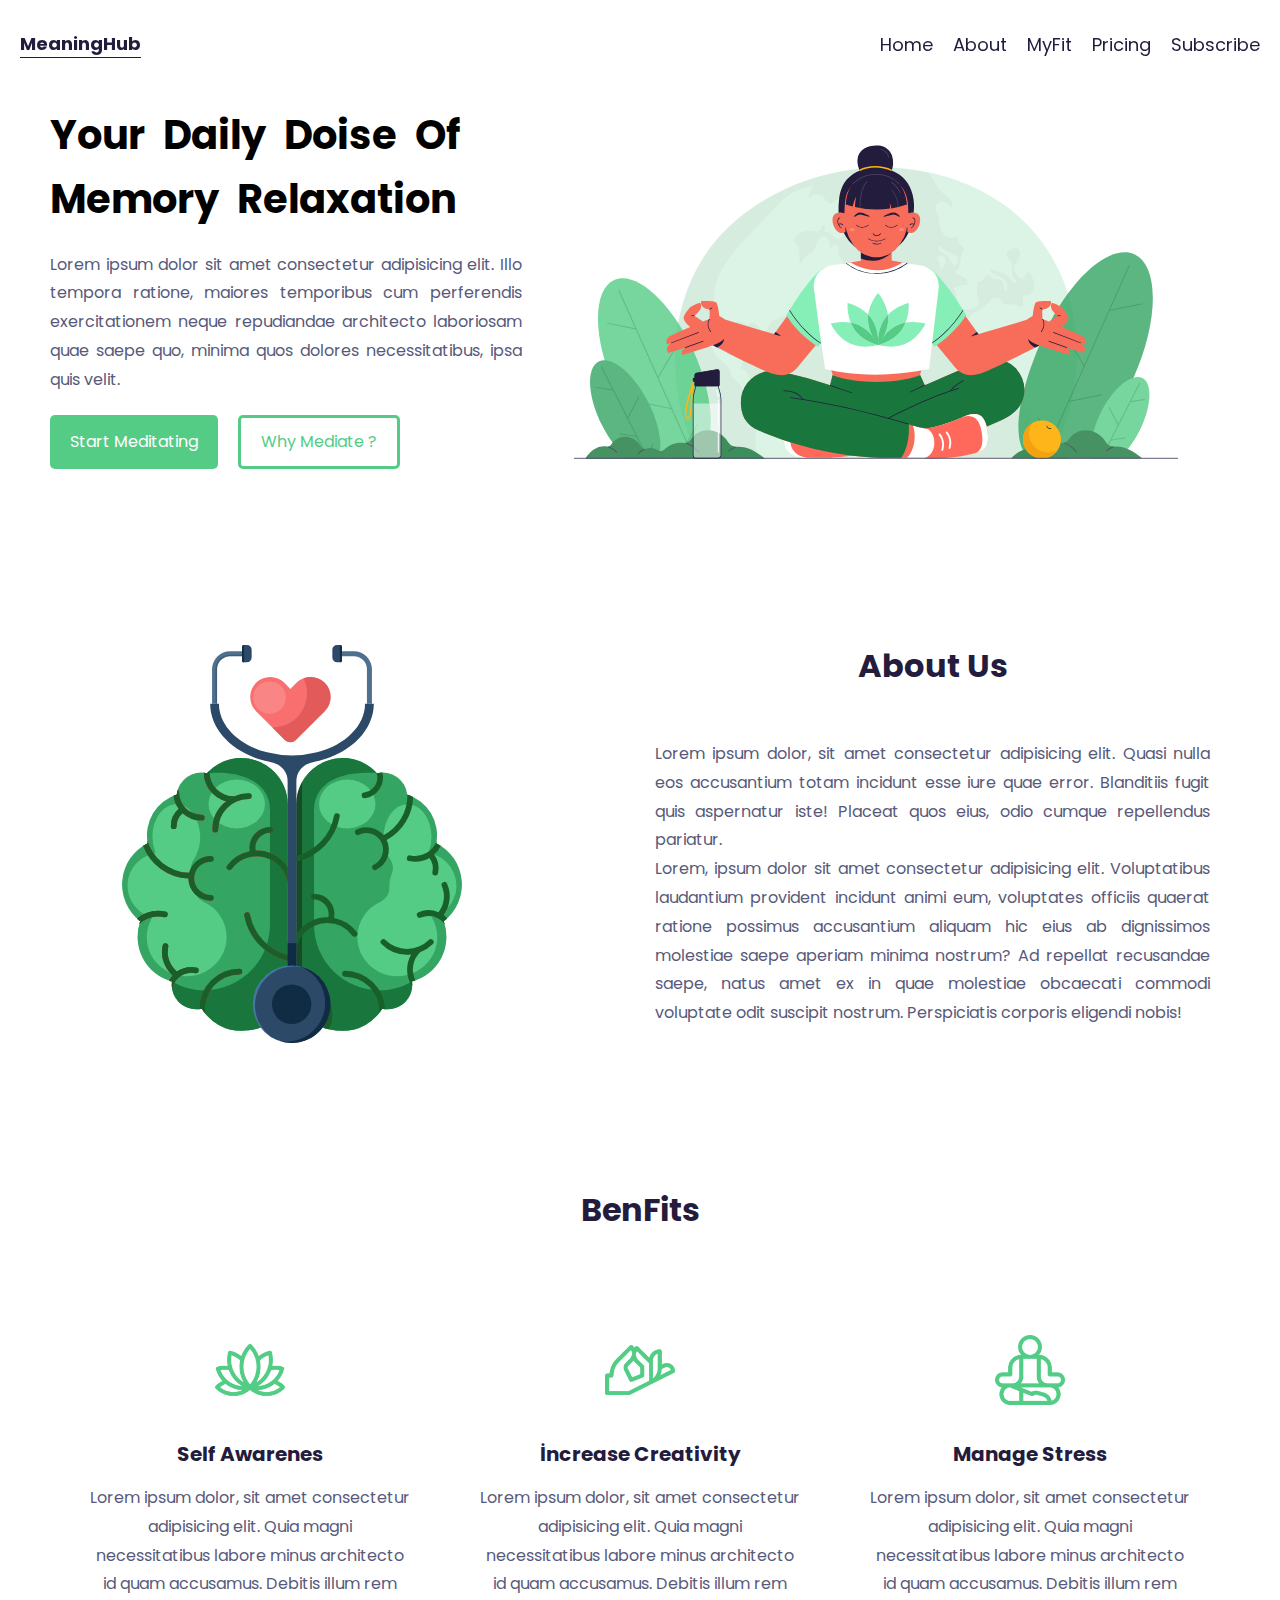
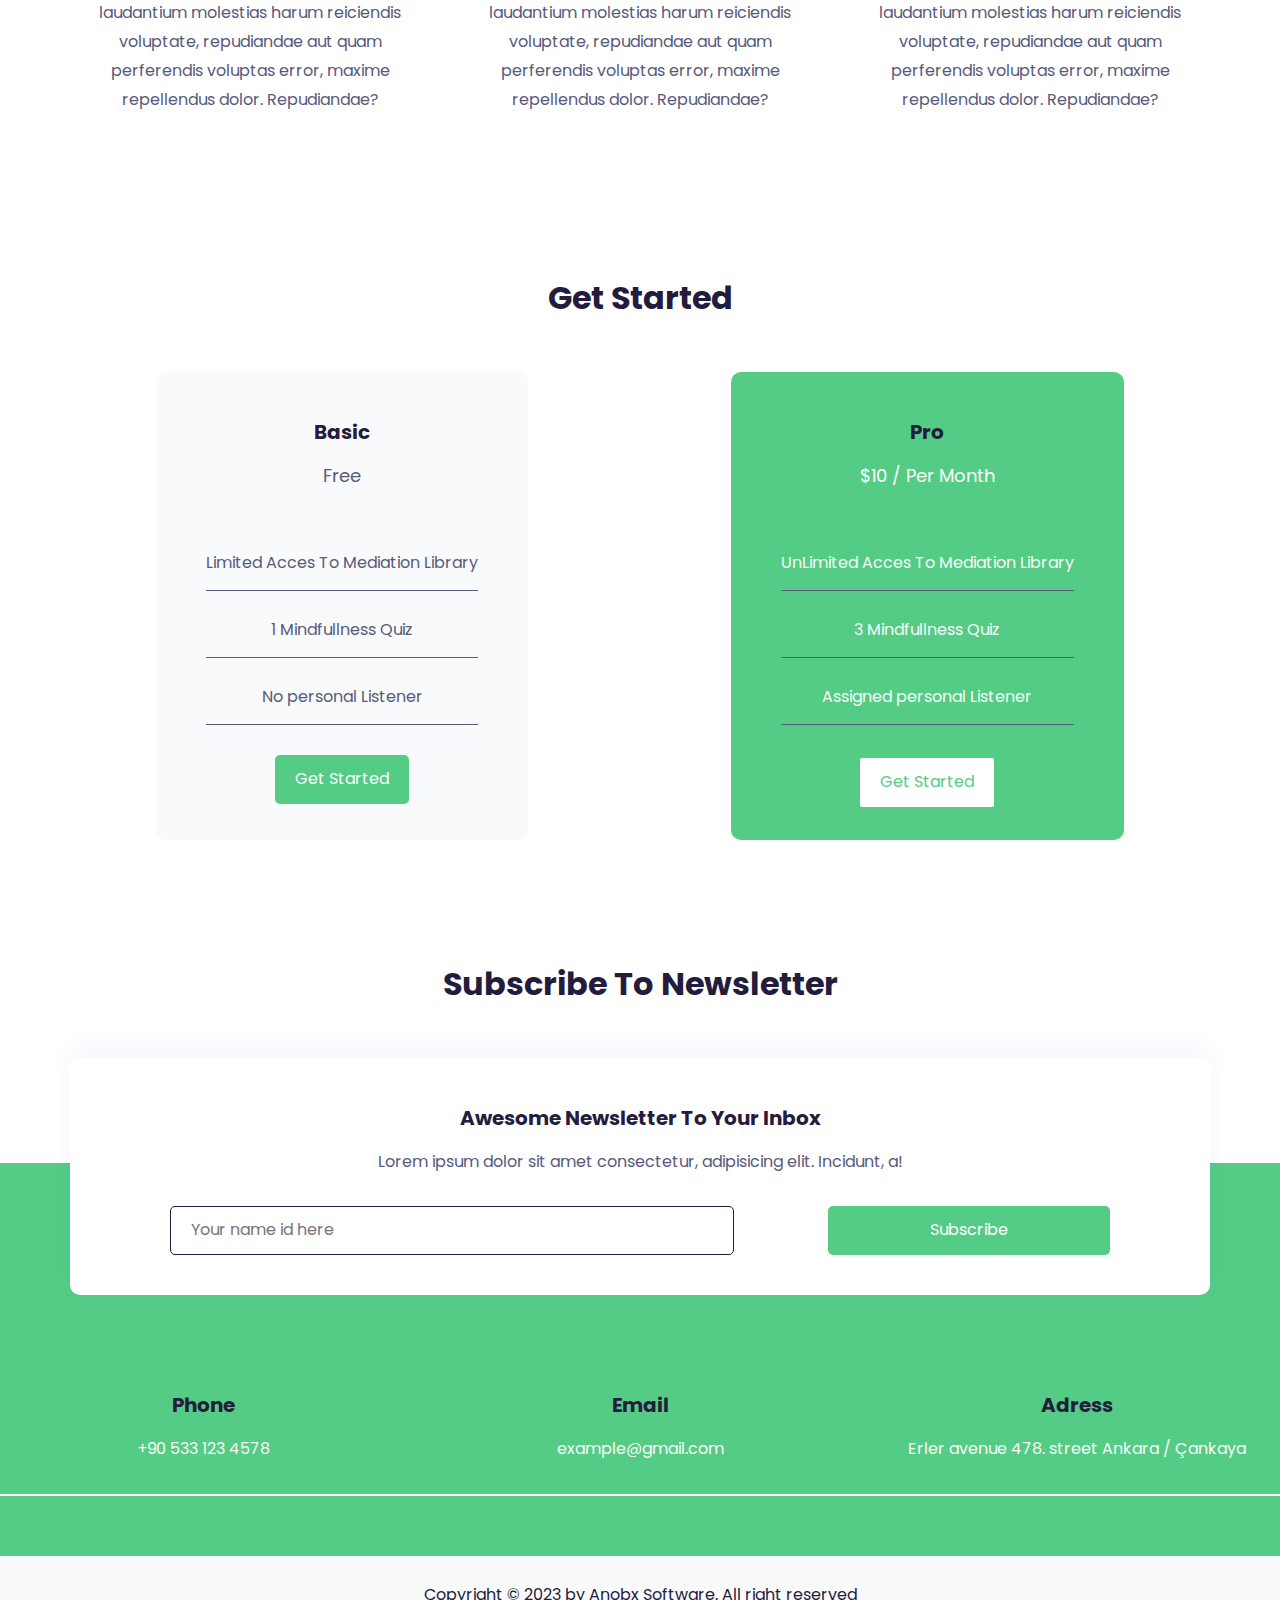
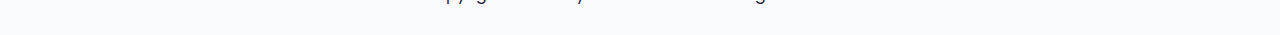
<file: alıstırma8/index.html>
<!DOCTYPE html>
<html lang="en">

<head>
    <meta charset="UTF-8">
    <meta http-equiv="X-UA-Compatible" content="IE=edge">
    <meta name="viewport" content="width=device-width, initial-scale=1.0">
    <title>MeaningHub</title>

    <link rel="shortcut icon" href="img/dont.jpg" type="image/x-icon">

    <!-- FONTAWESOME CND -->

    <link rel="stylesheet" href="https://cdnjs.cloudflare.com/ajax/libs/font-awesome/6.2.1/css/all.min.css"
        integrity="sha512-MV7K8+y+gLIBoVD59lQIYicR65iaqukzvf/nwasF0nqhPay5w/9lJmVM2hMDcnK1OnMGCdVK+iQrJ7lzPJQd1w=="
        crossorigin="anonymous" referrerpolicy="no-referrer" />

    <!-- Google FONTS -->
    <link rel="preconnect" href="https://fonts.googleapis.com">
    <link rel="preconnect" href="https://fonts.gstatic.com" crossorigin>
    <link href="https://fonts.googleapis.com/css2?family=Poppins:ital,wght@0,400;1,700&display=swap" rel="stylesheet">

    <!-- style -->
    <link rel="stylesheet" href="style.css">

    <!-- Media Queries -->
    <link rel="stylesheet" href="responsive.css">

    <link rel="shortcut icon" href="" type="image/x-icon">

    <!-- AOS -->
    <!-- GECİŞ ANİMASYONLARI -->
    <link href="https://unpkg.com/aos@2.3.1/dist/aos.css" rel="stylesheet">
</head>

<body>
    <!--! SCROLL  -->

    <div class="progress-container">
        <div id="progress">
            <!-- Üstteki ince yesil çizgi kısım -->

        </div>
    </div>


    <!--! Navigator Bar  -->

    <nav>
        <a href="#home" id="logo">MeaningHub</a>
        <i class="fas fa-bars" id="ham-menu"></i>
        <ul id="nav-bar">
            <li><a href="#home">Home</a></li>
            <li><a href="#about">About</a></li>
            <li><a href="#benfits">MyFit</a></li>
            <li><a href="#pricing">Pricing</a></li>
            <li><a href="#subscribe">Subscribe</a></li>
        </ul>
    </nav>

    <!--! HEADER  -->
    

        <header id="home">
            <div class="hero-content">
                <div class="hero-text">
                    <h1>Your Daily Doise Of Memory Relaxation</h1>
                    <p>Lorem ipsum dolor sit amet consectetur adipisicing elit.
                        Illo tempora ratione, maiores temporibus cum perferendis exercitationem neque repudiandae
                        architecto
                        laboriosam quae saepe quo,
                        minima quos dolores necessitatibus, ipsa quis velit.</p>
                </div>
                <div class="hero-btns">
                    <button class="btn-primary">Start Meditating</button>
                    <button class="btn-secondary">Why Mediate ?</button>
                </div>
            </div>
            <img src="img/hero-image.svg" alt="">
        </header>
   

    <!--* SECTİON (About) -->

    <section class="about" id="about">
        <div class="row">
            <div class="column">
                <img src="img/about-image.svg" alt="">
            </div>
            <div class="column">
                <h2>About Us</h2>
                <p>
                    Lorem ipsum dolor, sit amet consectetur adipisicing elit. Quasi nulla eos accusantium totam incidunt
                    esse iure quae error. Blanditiis fugit quis aspernatur iste! Placeat quos eius, odio cumque
                    repellendus pariatur.

                </p>
                <p>Lorem, ipsum dolor sit amet consectetur adipisicing elit. Voluptatibus laudantium provident incidunt
                    animi eum, voluptates officiis quaerat ratione possimus accusantium aliquam hic eius ab dignissimos
                    molestiae saepe aperiam minima nostrum? Ad repellat recusandae saepe, natus amet ex in quae
                    molestiae obcaecati commodi voluptate odit suscipit nostrum. Perspiciatis corporis eligendi nobis!
                </p>
            </div>
        </div>
    </section>



    <!--* SECTİOn(BenFits)  -->

    <section class="benfits" id="benfits">
        <h2>BenFits</h2>
        <div class="row">
            <div class="column">
                <div class="img-container">
                    <img src="img/icon 1.png" alt="">
                </div>
                <h3>Self Awarenes</h3>
                <p>
                    Lorem ipsum dolor, sit amet consectetur adipisicing elit.
                    Quia magni necessitatibus labore minus architecto id quam accusamus. Debitis illum rem laudantium
                    molestias harum reiciendis voluptate, repudiandae aut quam perferendis
                    voluptas error, maxime repellendus dolor. Repudiandae?
                </p>
            </div>
            <div class="column">
                <div class="img-container">
                    <img src="img/icon 2.png" alt="">
                </div>
                <h3>İncrease Creativity</h3>
                <p>
                    Lorem ipsum dolor, sit amet consectetur adipisicing elit.
                    Quia magni necessitatibus labore minus architecto id quam accusamus. Debitis illum rem laudantium
                    molestias harum reiciendis voluptate, repudiandae aut quam perferendis
                    voluptas error, maxime repellendus dolor. Repudiandae?
                </p>
            </div>
            <div class="column">
                <div class="img-container">
                    <img src="img/icon 3.png" alt="">
                </div>
                <h3>Manage Stress</h3>
                <p>
                    Lorem ipsum dolor, sit amet consectetur adipisicing elit.
                    Quia magni necessitatibus labore minus architecto id quam accusamus. Debitis illum rem laudantium
                    molestias harum reiciendis voluptate, repudiandae aut quam perferendis
                    voluptas error, maxime repellendus dolor. Repudiandae?
                </p>
            </div>
        </div>
    </section>

    <!--* SECTİON (pricing)  -->

    <section class="pricing" id="pricing">
        <h2>Get Started</h2>
        <div class="row">
            <div class="column basic">
                <h3>Basic</h3>
                <h4>Free</h4>
                <div class="details">
                    <p>Limited Acces To Mediation Library</p>
                    <p>1 Mindfullness Quiz</p>
                    <p>No personal Listener</p>
                </div>
                <button class="btn-primary">Get Started</button>
            </div>

            <div class="column pro">
                <h3>Pro</h3>
                <h4>$10 / Per Month</h4>
                <div class="details">
                    <p>UnLimited Acces To Mediation Library</p>
                    <p>3 Mindfullness Quiz</p>
                    <p>Assigned personal Listener</p>
                </div>
                <button class="btn-secondary">Get Started</button>
            </div>
        </div>
    </section>


    <!--* SECTİON (newsletters)  -->

    <section class="newsletters" id="subscribe">
        <h2>Subscribe To Newsletter</h2>
        <div class="wrapper">
            <h3>Awesome newsletter to your inbox</h3>
            <p>
                Lorem ipsum dolor sit amet consectetur, adipisicing elit. Incidunt, a!
            </p>
            <form>
                <input type="email" placeholder="Your name id here">
                <button class="btn-primary">Subscribe</button>
            </form>
        </div>
    </section>


    <!--! FOOTER  -->
    <footer>
        <div class="footer-wrapper">
            <div class="row">
                <div class="column">
                    <h3>Phone</h3>
                    <p>+90 533 123 4578</p>
                </div>

                <div class="column">
                    <h3>email</h3>
                    <p>example@gmail.com</p>
                </div>

                <div class="column">
                    <h3>Adress</h3>
                    <p> Erler avenue 478. street Ankara / Çankaya</p>
                </div>

            </div>
            <div class="row">
                <span>
                    <i class="fab fa-instagram"></i>
                </span>
                <span>
                    <i class="fab fa-facebook-f"></i>
                </span>
                <span>
                    <i class="fab fa-github"></i>
                </span>
                <span>
                    <i class="fab fa-twitter"></i>
                </span>
            </div>
        </div>
    </footer>

    <!--! COPYRİGHT  -->
    <div class="copyright">
        <p>Copyright &copy; 2023 by Anobx Software. All right reserved</p>
    </div>

    <!--! SCROOL  -->

    <button id="scroll-top-btn">
        <i class="fas fa-arrow-up"></i>
    </button>

    

    <script src="script.js"></script>
</body>



</html>
</file>
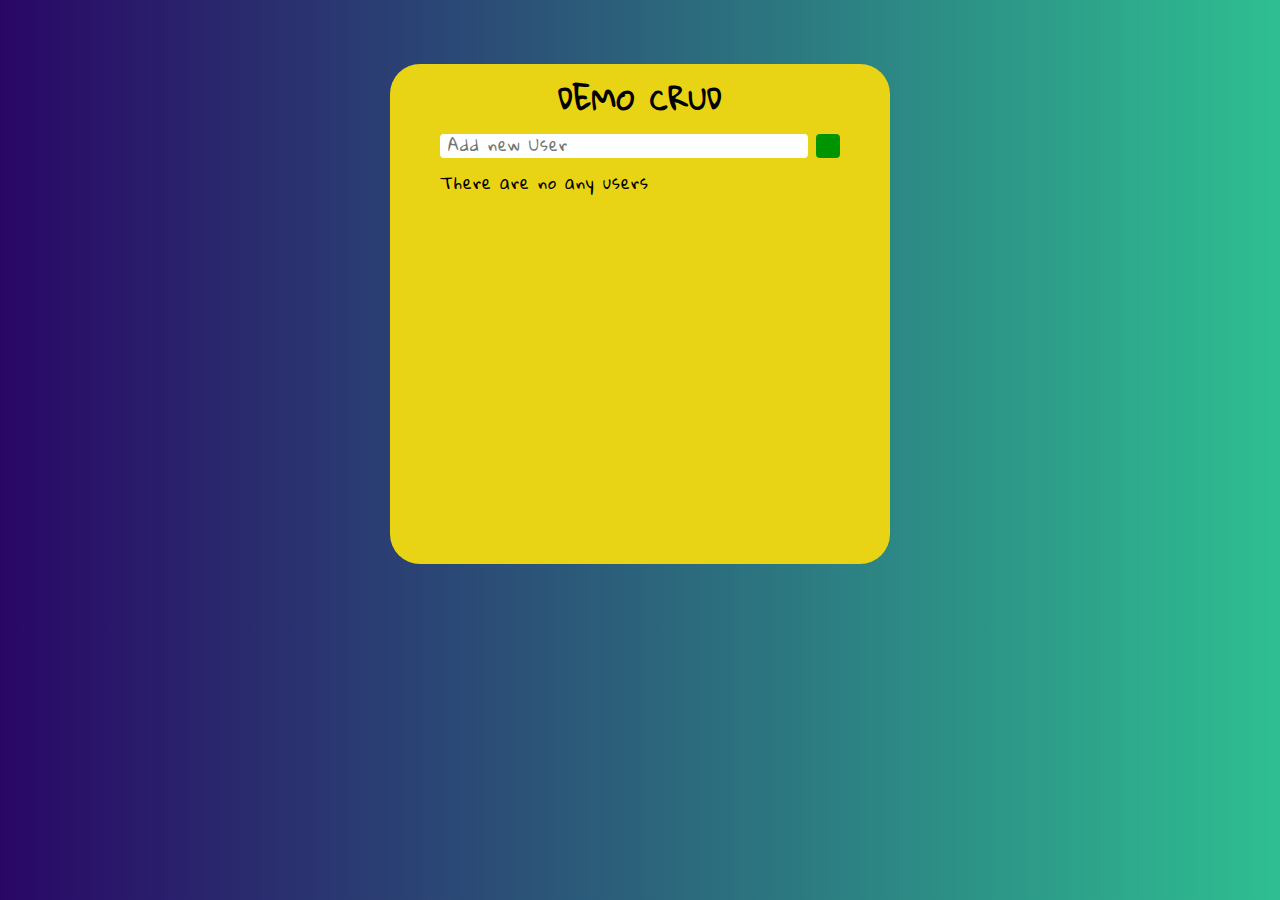
<file: CRUD_uygulama/index.html>
<!DOCTYPE html>
<html lang="en">
<head>
    <meta charset="UTF-8">
    <meta http-equiv="X-UA-Compatible" content="IE=edge">
    <meta name="viewport" content="width=device-width, initial-scale=1.0">
    <title>CRUD Uygulama</title>

        <!-- Cnd fontawesoma -->
        <link rel="stylesheet" href="https://cdnjs.cloudflare.com/ajax/libs/font-awesome/6.3.0/css/all.min.css" integrity="sha512-SzlrxWUlpfuzQ+pcUCosxcglQRNAq/DZjVsC0lE40xsADsfeQoEypE+enwcOiGjk/bSuGGKHEyjSoQ1zVisanQ==" crossorigin="anonymous" referrerpolicy="no-referrer" />

    <link rel="stylesheet" href="style.css">
</head>
<body>
    <div class="container">
        <h1>DEMO CRUD</h1>
        <form action="" id="form"> 
            <input type="text" autocomplete="off" placeholder="Add new User" id="name">
            <!--! autocomplete="off", önceden yazılmısları gizler  -->
            <button class="success">
                <i class="fas fa-plus"></i>
            </button>
        </form>
        <div class="user" id="nameList">
            <div class="user-item">
                <p>
                    <i class="fas fa-user"></i>
                    <span>User: </span> İsim
                </p>
                <div class="buttons">
                    <button class="primary" onclick="Edit()">
                        <i class="fas fa-edit"></i>
                        Edit
                    </button>
                    <button class="danger" onclick="Delete()">
                        <i class="fas fa-trash"></i>
                        Delete
                    </button>
                </div>
            </div>
        </div>
    </div>

    <script src="app.js"></script>
</body>
</html>
</file>
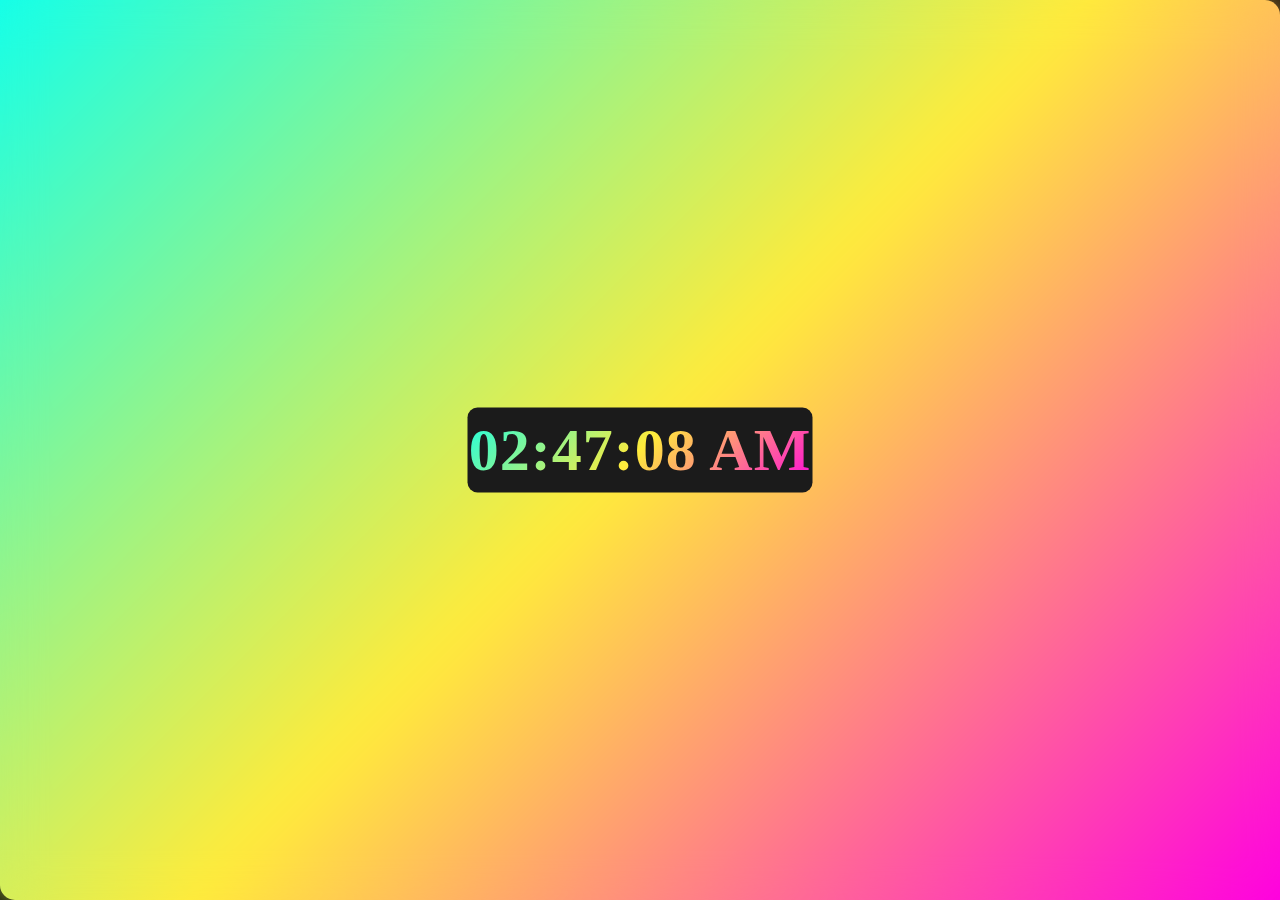
<file: Digital Clock/index.html>
<!DOCTYPE html>
<html lang="en">
<head>
    <meta charset="UTF-8">
    <meta http-equiv="X-UA-Compatible" content="IE=edge">
    <meta name="viewport" content="width=device-width, initial-scale=1.0">
    <title>Digital Clock</title>

    <link rel="stylesheet" href="style.css">
</head>
<body>

    <div class="wrapper">
        <div class="display">
            <div id="time">12:00:00 PM</div>
        </div>
        
        <span></span>
        <span></span>
    </div>
    
    <script src="app.js"></script>
</body>
</html>
</file>
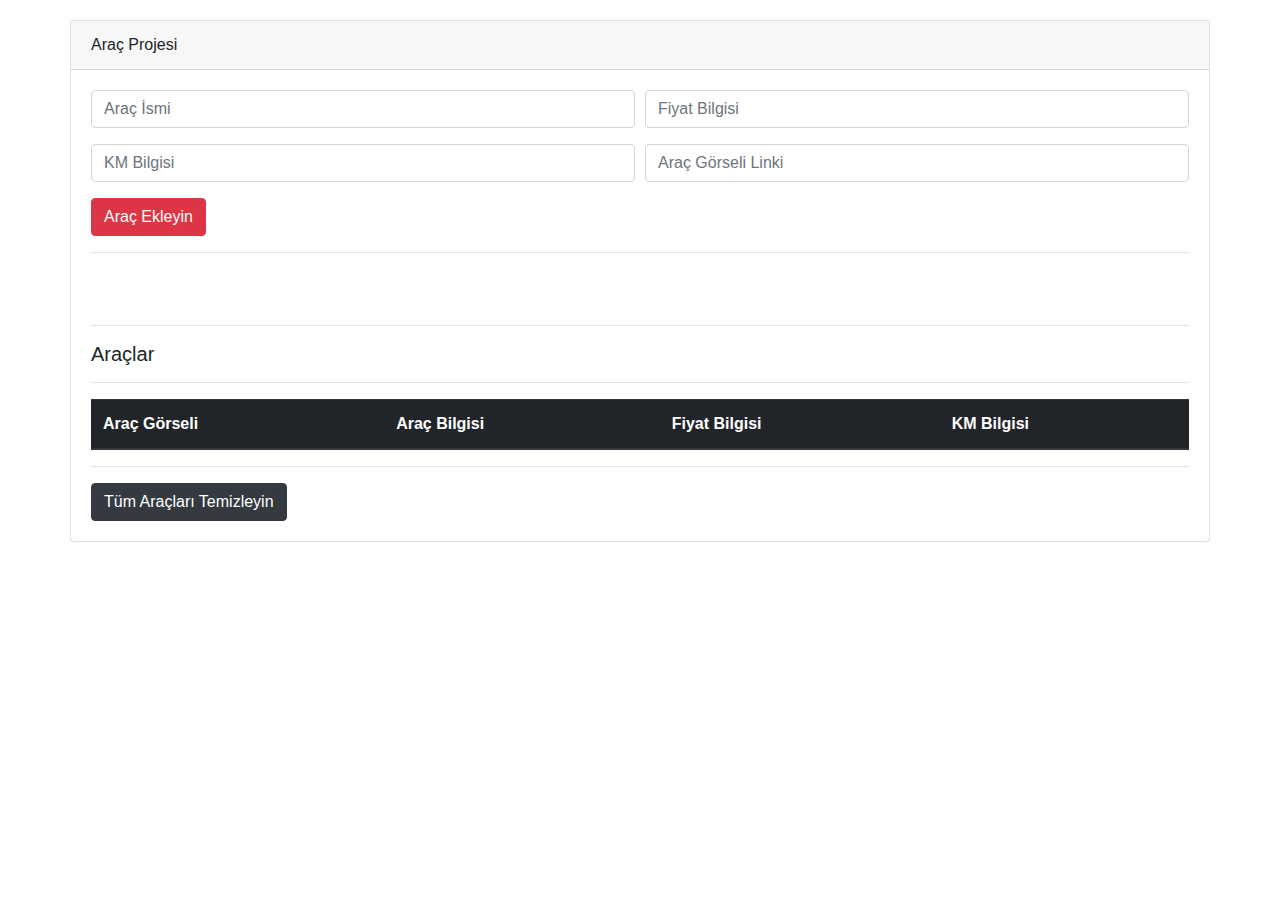
<file: Rent_Car/index.html>
<!DOCTYPE html>
<html lang="en">

<head>
    <meta charset="UTF-8">
    <meta name="viewport" content="width=device-width, initial-scale=1.0">
    <meta http-equiv="X-UA-Compatible" content="ie=edge">
    <link rel="stylesheet" href="https://stackpath.bootstrapcdn.com/font-awesome/4.7.0/css/font-awesome.min.css">
    <link rel="stylesheet" href="https://maxcdn.bootstrapcdn.com/bootstrap/4.0.0/css/bootstrap.min.css"
        integrity="sha384-Gn5384xqQ1aoWXA+058RXPxPg6fy4IWvTNh0E263XmFcJlSAwiGgFAW/dAiS6JXm" crossorigin="anonymous">

    <title>Car Project</title>
</head>

<body>
    <div class="container" style="margin-top:20px;">

        <div class="card row">
            <div class="card-header">Araç Projesi</div>
            <div class="card-body">
                <form id="car-form" name="form">
                    <div class="form-row">
                        <div class="form-group col-md-6">
                            <input class="form-control" type="text" name="title" id="title" placeholder="Araç İsmi">
                        </div>
                        <div class="form-group col-md-6">
                            <input class="form-control" type="text" name="price" id="price" placeholder="Fiyat Bilgisi">
                        </div>
                        <div class="form-group col-md-6">
                            <input class="form-control" type="text" name="km" id="km" placeholder="KM Bilgisi">
                        </div>
                        <div class="form-group col-md-6">
                            <input class="form-control" type="text" name="url" id="url"placeholder="Araç Görseli Linki">
                        </div>
                    </div>
                    <button type="submit" class="btn btn-danger">Araç Ekleyin</button>
                </form>
                <hr>



            </div>

            <div class="card-body">
                <hr>
                <h5 class="card-title" id="cars-title">Araçlar</h5>

                <hr>
                <table class="table table-dark">
                    <thead>
                        <tr>
                            <th scope="col">Araç Görseli</th>
                            <th scope="col">Araç Bilgisi</th>
                            <th scope="col">Fiyat Bilgisi</th>
                            <th scope="col">KM Bilgisi</th>

                        </tr>
                    </thead>
                    <tbody id="cars">
                        <!-- <tr>
                                            <td><img src="" class="img-fluid img-thumbnail"></td>
                                            <td></td>
                                            <td></td>
                                            <td><a href="#" id = "delete-car" class = "btn btn-danger">Aracı Sil</a></td>
                                          </tr> -->
                        <!-- <tr>
                                            <td><img src="" class="img-fluid img-thumbnail"></td>
                                            <td></td>
                                            <td></td>
                                            <td><a href="#" id = "delete-car" class = "btn btn-danger">Aracı Sil</a></td>
                                          </tr> -->
                    </tbody>
                </table>
                <hr>
                <a id="clear-cars" class="btn btn-dark" href="#">Tüm Araçları Temizleyin</a>
            </div>
        </div>

    </div>
    <script src="https://code.jquery.com/jquery-3.2.1.slim.min.js"
        integrity="sha384-KJ3o2DKtIkvYIK3UENzmM7KCkRr/rE9/Qpg6aAZGJwFDMVNA/GpGFF93hXpG5KkN"
        crossorigin="anonymous"></script>
    <script src="https://cdnjs.cloudflare.com/ajax/libs/popper.js/1.12.9/umd/popper.min.js"
        integrity="sha384-ApNbgh9B+Y1QKtv3Rn7W3mgPxhU9K/ScQsAP7hUibX39j7fakFPskvXusvfa0b4Q"
        crossorigin="anonymous"></script>
    <script src="https://maxcdn.bootstrapcdn.com/bootstrap/4.0.0/js/bootstrap.min.js"
        integrity="sha384-JZR6Spejh4U02d8jOt6vLEHfe/JQGiRRSQQxSfFWpi1MquVdAyjUar5+76PVCmYl"
        crossorigin="anonymous"></script>

    <script src="ui.js"></script>
    <script src="storage.js"></script>
    <script src="car.js"></script>
    <script src="project.js"></script>

</body>

</html>
</file>
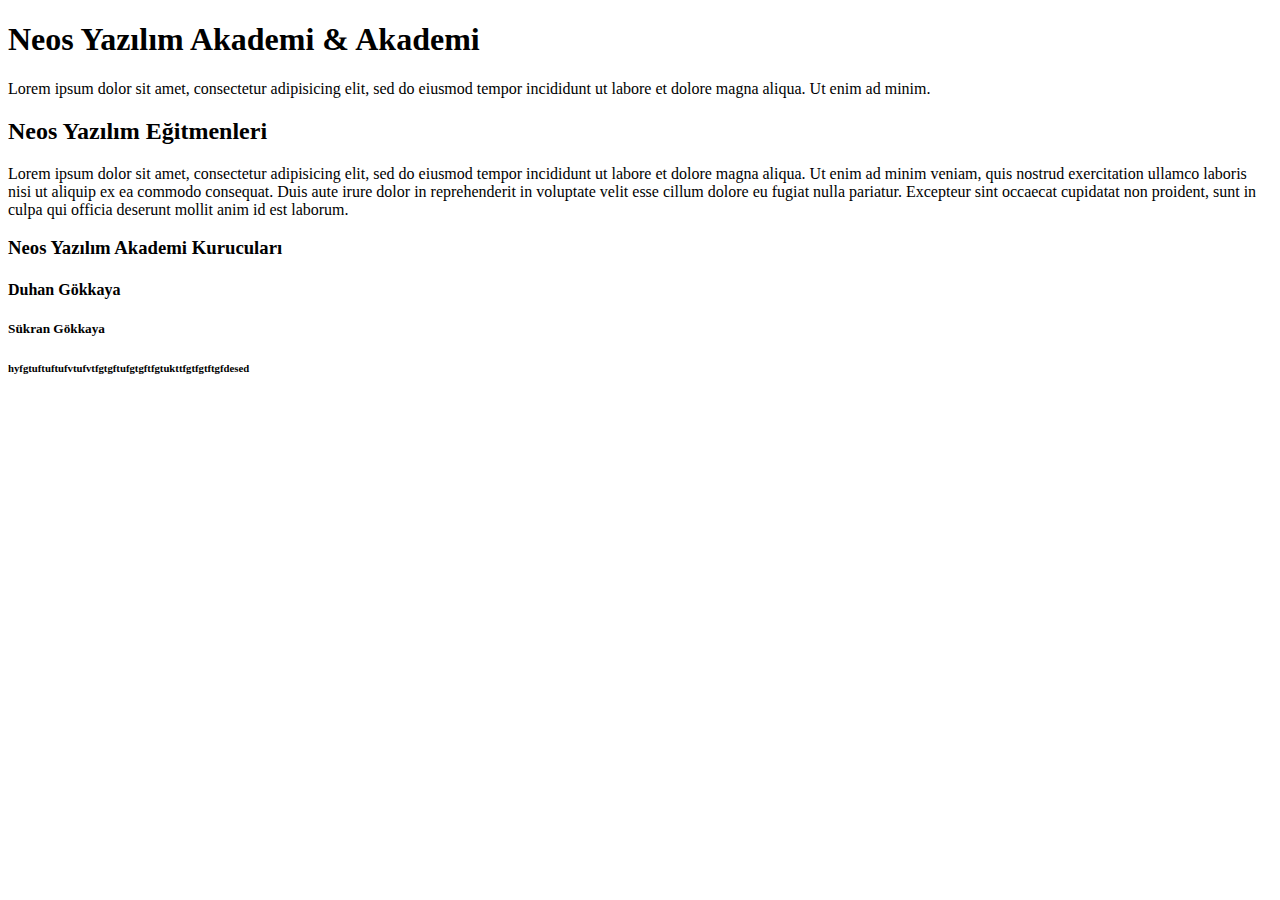
<file: EDUCATİONS/baslık.html>
<!DOCTYPE html>
<html>
<head>
	<meta charset="utf-8">
	<meta name="viewport" content="width=device-width, initial-scale=1">
	<title>Baslık Etiketleri</title>
</head>
<body>

<h1>Neos Yazılım Akademi & Akademi</h1> 
<p>
	Lorem ipsum dolor sit amet, consectetur adipisicing elit, sed do eiusmod
	tempor incididunt ut labore et dolore magna aliqua. Ut enim ad minim.
</p>
<h2>Neos Yazılım Eğitmenleri</h2>

<p>
	Lorem ipsum dolor sit amet, consectetur adipisicing elit, sed do eiusmod
	tempor incididunt ut labore et dolore magna aliqua. Ut enim ad minim veniam,
	quis nostrud exercitation ullamco laboris nisi ut aliquip ex ea commodo
	consequat. Duis aute irure dolor in reprehenderit in voluptate velit esse
	cillum dolore eu fugiat nulla pariatur. Excepteur sint occaecat cupidatat non
	proident, sunt in culpa qui officia deserunt mollit anim id est laborum.
</p>

<h3>Neos Yazılım Akademi Kurucuları</h3>

<h4>Duhan Gökkaya</h4>
<h5>Sükran Gökkaya</h5>

<h6>
	hyfgtuftuftufvtufvtfgtgftufgtgftfgtukttfgtfgtftgfdesed
</h6>

<!-- CTRL+Enter nerde olursan ol alt satıra kayar-->

</body>
</html>
</file>
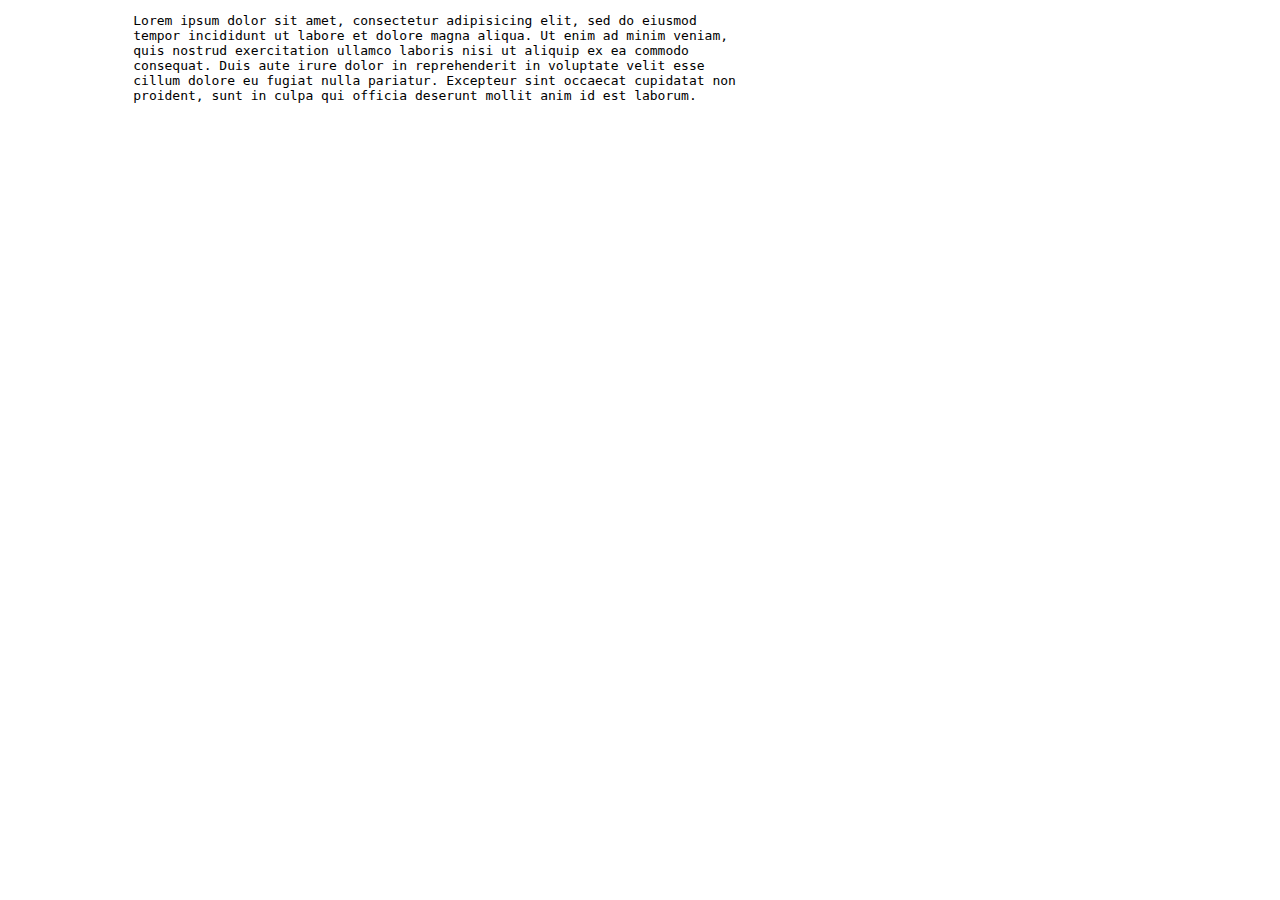
<file: EDUCATİONS/digerEtiketler.html>
<!DOCTYPE html>
<html>
<head>
	<meta charset="utf-8">
	<meta name="viewport" content="width=device-width, initial-scale=1">
	<title>Diger Etiketler</title>
</head>
<body>

	<pre>
		Lorem ipsum dolor sit amet, consectetur adipisicing elit, sed do eiusmod
		tempor incididunt ut labore et dolore magna aliqua. Ut enim ad minim veniam,
		quis nostrud exercitation ullamco laboris nisi ut aliquip ex ea commodo
		consequat. Duis aute irure dolor in reprehenderit in voluptate velit esse
		cillum dolore eu fugiat nulla pariatur. Excepteur sint occaecat cupidatat non
		proident, sunt in culpa qui officia deserunt mollit anim id est laborum.
	</pre>
	<!-- PRE etiketi bosluklara duyarlı oto asagı iner -->
	<!-- q etiketi tırnak içine alır metni , SEO içndir  -->
	<!-- bloackquote, alt üst yanlardan bosluklu sekilde yazar -->
	<!-- BDO DİR="ltr veya rtl"  metinleri soldan saga veya sagdan sola çevirip yazar-->
	<!-- CENTER , html5 de kaldırılmıstır, çalışır ama taratınca hata verir -->




</body>
</html>
</file>
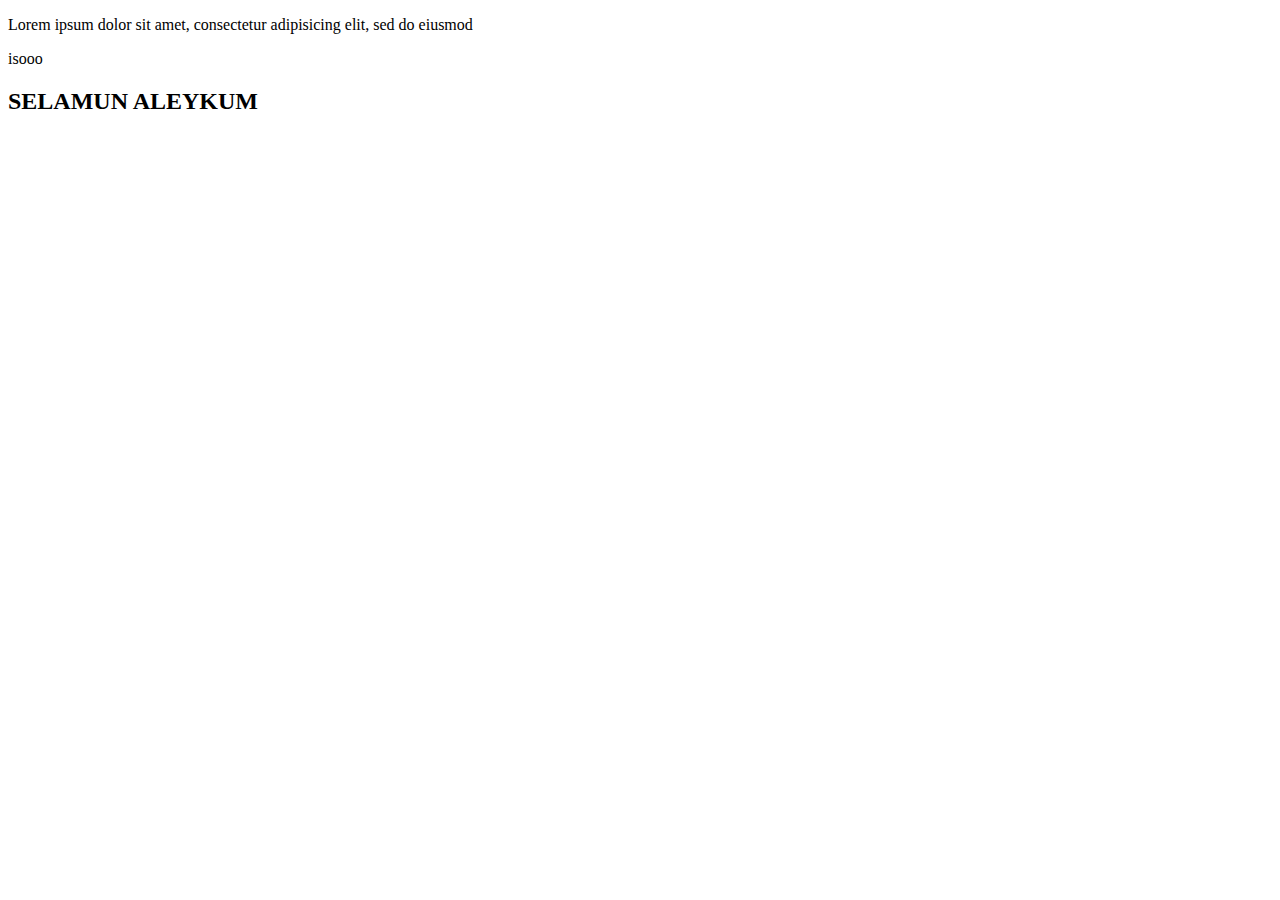
<file: EDUCATİONS/etiketler.html>
<!DOCTYPE html>
<html>
<head>
	<meta charset="utf-8">
	<meta name="viewport" content="width=device-width, initial-scale=1">
	<title></title>
</head>
<body>

	<p>Lorem ipsum dolor sit amet, consectetur adipisicing elit, sed do eiusmod
</p> <p>isooo</p>
<!-- Block Level = büyün satırı kaplama durumudur -->
<!-- SEO kurallarına göre yazmamız lazım , denetleyicidir -->

<!-- SEOya göre yazmalıyız ve Meta etiketlerini kullanmalıyız ve Mobile uygun yazmamız lazım -->

<!-- CTRL+ö harfi yorum satırı atar -->
<!-- P etiketleri SEMANTİKTİR. semantik ieçriği akrşıya gösterir -->

	<p>
		
	</p>

	<h2>SELAMUN ALEYKUM</h2>


</body>
</html>
</file>
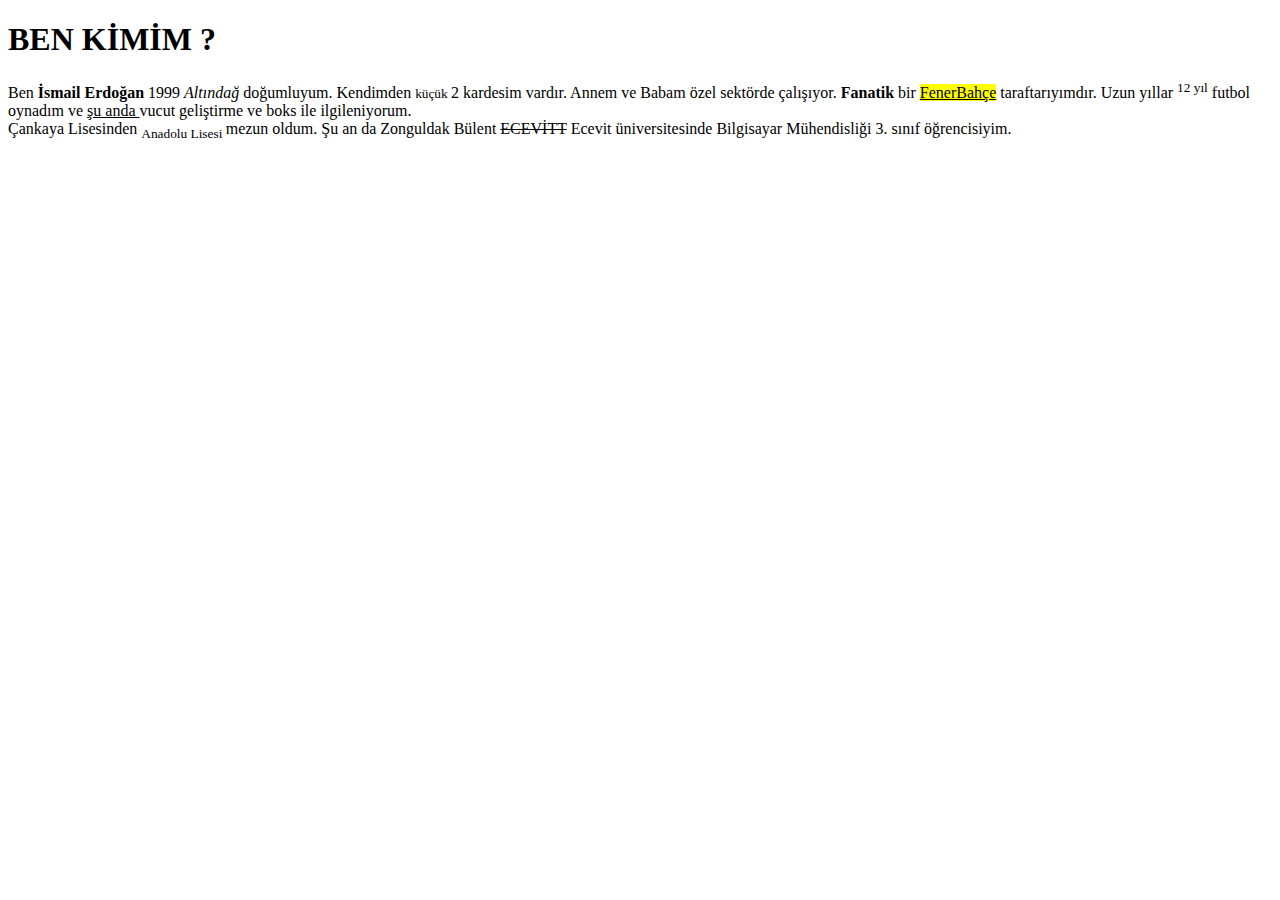
<file: EDUCATİONS/odev1.html>
<!DOCTYPE html>
<html>
<head>
	<meta charset="utf-8">
	<meta name="viewport" content="width=device-width, initial-scale=1">
	<title> ÖDEV1
	</title>
</head>
<body>

	<h1>BEN KİMİM ?</h1>

	<p>
		Ben <b>İsmail Erdoğan</b> 1999 <i>Altındağ</i> doğumluyum. Kendimden <small>küçük </small>2 kardesim vardır. Annem ve Babam özel sektörde çalışıyor. <strong>Fanatik</strong> bir <ins><mark>FenerBahçe</mark></ins> taraftarıyımdır. Uzun yıllar <sup>12 yıl</sup> futbol oynadım ve <ins>şu anda </ins>vucut geliştirme ve boks ile ilgileniyorum. 
		<br>
		Çankaya Lisesinden <sub>Anadolu Lisesi </sub> mezun oldum. Şu an da Zonguldak Bülent <del>ECEVİTT</del> Ecevit üniversitesinde Bilgisayar Mühendisliği 3. sınıf öğrencisiyim.

	</p>

</body>
</html>
</file>
<file: alıstırma8/style.css>
/* BASE STYLE */

*,
*:before,
*:after {
    box-sizing: border-box;
    padding: 0;
    margin: 0;
}

*:not(i) {
    font-family: "Poppins",sans-serif;
}

:root {
    --baseSheade1:#54cc85;
    --baseSheade2:#479264;
    --whiteSheade1:#ffffff;
    --whiteSheade2:#f8fafb;
    --blackSheade1:#231c3d;
    --blackSheade2:#575a7b;

    --baseFontSize : 1.6rem;

    --headingFontSize1:4rem;
    --headingFontSize2:3.2rem;
    --headingFontSize3:2rem;
    --headingFontSize4:1.8rem;

    --borderRadius1:1rem;
    --borderRadius2:0.5rem;

}

html {
    font-size: 62.5%;
    scroll-behavior: smooth;     /*? Ögeler arasında düzgün KAYDIRMA EFEKTİ saglar  */
}

/*! UTİLİTY CLASES  */
.btn-primary ,
.btn-secondary {
    padding: 1rem 2rem;
    border-radius: var(--borderRadius2);
    border: none;
    outline: none;
    transition: 0.5s;
}

.btn-primary {
    background-color: var(--baseSheade1);
    color: var(--whiteSheade1);
}
.btn-primary:hover {
    background-color: var(--baseSheade2);
}
.btn-secondary {
    background-color: var(--whiteSheade1);
    border: 0.3rem solid var(--baseSheade1);
    color: var(--baseSheade1);
}
.btn-secondary:hover {
    border: 0.3rem solid var(--baseSheade2);
    color: var(--baseSheade2);
}
h1 {
    font-size: var(--headingFontSize1);
    margin-bottom: 2rem;
    word-spacing: 1rem;
    line-height: 1.6;
}
h2 {
    font-size: var(--headingFontSize2);
    color: var(--blackSheade1);
    font-weight: 700;
    margin: 2rem 0 5rem 0;
    text-align: center;
    text-transform: capitalize;
}
h3 {
    font-size: var(--headingFontSize3);
    color: var(--blackSheade1);
    font-weight: 700;
    margin: 1.5rem 0;
    text-transform: capitalize;
}
h4 {
    font-size: var(--headingFontSize4);
    color: var(--blackSheade2);
    margin: 1.5rem 0;
    text-transform: capitalize;
}

button,
p,
input[type="email"] {
    font-size: var(--baseFontSize);
    color: var(--blackSheade2);
    line-height: 1.8;
    font-weight: 400;
}
input[type="email"] {
    padding: 0.8rem 2rem;
    border-radius: var(--borderRadius2);
    outline: none;
}
input[type="email"]:focus {
    /** FOCUS , üstüne bastıgında demek  */
  border: 0.1rem solid var(--baseSheade1);
}

/*! SCROLL */

.progress-container {
    width: 100%;
    height: 1rem;
    position: fixed;
    top: 0;
    left: 0;
    background-color: rgba(255,255,255,0.5);
    backdrop-filter:blur(0.8rem);
}
#progress {
    width: 0%;
    height: 100%;
    background-color: var(--baseSheade1);
    /* Üst tarafa ince bir yeşil çıta ekledi */
}

/*! NAvigation  */

nav {
    width: 100%;
    display: flex;
    justify-content: space-between;
    align-items: center;
    position: fixed;
    top:1rem;
    left: 0;
    padding: 2rem;
    background-color: rgba(255,255,255,0.5);
    backdrop-filter: blur(0.8rem);
    /*! Nav kısmının arkasına blur attı , asagı inince arkası blur görünür  */
}
nav .fas ,
#logo {
    font-size: var(--headingFontSize4);
}

#logo {
    font-size: var(--headingFontSize4);
    font-weight: 700;
    border-bottom: 0.1rem solid var(--blackSheade1);
}



nav ul {
    list-style: none;
    display: flex;
    justify-content: space-around;
    gap: 2rem;
}

nav a {
    color: var(--blackSheade1);
    text-decoration: none;
    display: block;
    position: relative;
    font-size: var(--headingFontSize4);
}
nav i.fas {
    display: none;
}
/** Navigation Link Hover  */

nav li a::before {
    content: "";
    position: absolute;
    background-color: transparent;
    width: 0;
    height: 50%;
    bottom: 0;
    z-index: -1;
    margin-left: -5%;
    transition: all 0.5s;
}

nav li a:hover::before {
    background-color: var(--baseSheade1);
    width: 110%;
}

/** Active SideNav Menu  */
nav ul.active {
    left: 0;
}

nav ul .active li a {
    font-size: var(--headingFontSize3);
}

/** Sticky Menu */

.sticky {
    box-shadow: 0 10px 10px rgba(0,0,0,0.03);
}


/*! HEADER  */

header {
    padding: 5rem;
    display: grid;
    grid-template-columns: 4fr 6fr;
    align-items: center;

}
.hero-text p{
    text-align: justify;   
}
header img {
    display: block;
    width: 100%;
}
.hero-btns {
    display: flex;
    gap: 2rem;
}
.hero-btns button {
    margin-top: 2rem;
}

/* Section (about) */
section {
    padding: 5rem 7rem;
}
.row {
    display: flex;
    justify-content: space-around;
    gap: 3rem;
}

.about .row .column {
    width: 100%;
    padding: 0;
}
.about img {
    display: block;
    width: 80%;
}
.about p {
    text-align: justify;
}

#about img:hover,
#home img:hover {
    transform: scale(1.05);
    transition: 0.7s;
}

/** Section (benfits)  */

.benfits .column {
    padding:4rem 2rem ;
    
}
.benfits .column:hover {
    background: rgb(9,157,14);
    background: linear-gradient(90deg, rgba(9,157,14,1) 0%, rgba(10,247,208,1) 46%, rgba(16,159,15,1) 100%);
    background-size: 300% 300%;
    animation: benfit 2s infinite alternate-reverse;
}
@keyframes benfit {
    from {
        background-position: 0% 50%;
    }
    to {
        background-position: 150% 50%;
    }
}
.benfits .column:hover p {
    color: var(--whiteSheade1);
}

.benfits .img-container {
    height: 10rem;
    width: 10rem;
    background-color: var(--whiteSheade1);
    margin: auto;
    border-radius: 50%;
}

.benfits img {
    width: 7rem;
    display: block;
    margin: auto;
    padding: 1.1rem 0;
}
.benfits .img-container:hover {
    transform: scale(1.1);
    transition: 0.7s;
}

.benfits h3 {
    text-align: center;
}
.benfits p {
    text-align: center;
}

/** Section (prinicg)  */

.pricing .column {
    padding: 3rem 5rem;
    border-radius: var(--borderRadius1);
}

.pricing .column.basic {
    background-color: var(--whiteSheade2);
}
.pricing .column.pro {
    background-color: var(--baseSheade1);
}

.pricing h3,
.pricing h4 {
    text-align: center;
}

.pricing h4 {
    font-weight: 400;
}
.pricing .pro h4 {
    color: var(--whiteSheade1);
}
.pricing .pro p {
    color: var(--whiteSheade2);
}

.pricing .details {
    padding: 2rem 0;
    margin: 1rem 0;
}
.pricing .details > p {
    padding: 1.2rem 0;
    text-align: center;
    margin-top: 1.3rem;
}
.column .details p {
    border-bottom: 0.1rem solid var(--blackSheade2);
}
.pricing .column button {
    display: block;
    margin: auto;
}

/** SECTİOn (Newsletter)  */

.newsletters {
    background: linear-gradient(var(--whiteSheade1) 60%, var(--baseSheade1) 60%);
    /* Yukardan 60 beyaz , alttan 60 yesil */
}
.newsletters .wrapper {
    background-color: var(--whiteSheade1);
    padding: 3rem 10rem;
    border-radius: var(--borderRadius1);
    box-shadow: 0 -10px 25px rgba(60,60,300,0.05);
}
.newsletters .wrapper h3 {
    color: var(--blackSheade1);
    text-align: center;
}
.newsletters .wrapper p {
    text-align: center;
}
.newsletters form {
    margin: 3rem 0 1rem 0;
    display: flex;
    justify-content: space-between;
}
.newsletters form input {
    width: 60%;
    border: 0.1rem solid var(--blackSheade1);
}
.newsletters form button {
    width: 30%;
}

/*! FOOTER  */

footer {
    background-color: var(--baseSheade1);
    text-align: center;
}
footer .row {
    padding: 3rem 0;
}
footer .column {
    width: 100%;
}
footer .row:nth-child(1) {
    /** ROw içindeki ilk cocuga demek  */

    border-bottom: 0.2rem solid var(--whiteSheade1);
}
footer .row:nth-child(2) {
    justify-content: center;
    gap: 20rem;
}
footer h3 {
    color: var(--blackSheade1);
}
footer p {
    color: var(--whiteSheade2);
}
footer i {
    color: var(--blackSheade1);
    font-size: 3rem;
}

/** COPYRİGHT  */

.copyright {
    padding: 2.5rem 0;
    background-color: var(--whiteSheade2);
    text-align: center;
}
.copyright p {
    color: var(--blackSheade1);
}

/*! SCROLL to button  */

#scroll-top-btn {
    display: none;
    place-items:center ;
    /*! BULUNDUGU DİV De ızgarada nereye yerlesecegini belirler  */
    height: 4rem;
    width: 4rem;
    position: fixed;
    right: 2rem;
    bottom: 2rem;
    outline: none;
    border: none;
    background-color: var(--baseSheade1);
    border: 0.4rem solid var(--whiteSheade1);
    border-radius: var(--borderRadius2);
    box-shadow: 0 10px 15px rgba(0,0,0,0.12);
}
#scroll-top-btn .fas {
    color: var(--whiteSheade1);
    font-size: 2rem;
    line-height: 0;
}
</file>
<file: alıstırma8/responsive.css>
@media only screen and (max-width: 991px) {
    html {
        font-size: 56.25%;
    }
    header {
        grid-template-columns: 1fr;
    }
    header img {
        grid-row: 1;
    }
    section .row ,
    footer .row {
        flex-direction: column;
    }
    .hero-btns {
        width: 70%;
        margin: auto;
        justify-content: space-around;
        gap: 0;
    }
    .about img {
        width: 50%;
        margin: auto;
    }
    footer .row {
        padding:4rem 0 ;
    }
    footer .row:nth-child(2) {
        flex-direction: row;
        /* SATIRA GÖRE DİZER */
    }
}

@media only screen and (max-width: 767px) {
    html {
        font-size: 50%;
    }
    nav i.fas {
        display: block;
    }
    nav ul {
        height: calc(100vh - 53.4px);
        width: 100vw;
        position: fixed;
        top: 53.4px;
        left: -100vw;
        display: flex;
        flex-direction: column;
        align-items: center;
        background: linear-gradient(135deg , var(--baseSheade1), var(--baseSheade2));
        transition: 1s;
    }
    nav ul li a:before {
        background-color: transparent;
    }
    nav ul li a:hover:before {
        background-color: white;
    }
    section ,
    footer {
        padding: 5rem;
    }
    .newsletters {
        padding: 3rem 5rem;
    }
    .newsletters .wrapper {
        padding: 3rem 4rem;
    }
    #scroll-top-up {
        height: 5rem;
        width: 5rem;
    }
}

@media only screen and (max-width: 575px) {
    html {
        font-size: 48.87%;
    }
    nav .fas,
    #logo {
        font-size: 2rem;
    }

    nav ul {
        height: calc(100vh - 52.13px);
        top: 52.13px;
    }
    .hero-btns {
        width: 100%;
    }

    section,
    footer {
        padding: 5rem 2rem;
    }

    .newsletters {
        padding: 3rem 2rem;
    }

    .newsletters form {
        flex-direction: column;
        gap: 2rem;
    }
    .newsletters form input,
    .newsletters form button {
        width: 100%;
    }

    input [type="email"] {
        padding: 1.7rem 2rem;
    }
}
</file>
<file: Digital Clock/style.css>
* {
    box-sizing: border-box;
    margin: 0;
    padding: 0;
}
html,body {
    display: grid;
    height: 100%;
    place-items: center;
    background: #000;
}

.wrapper {
    height: 100px;
    width: 360px;
    background: linear-gradient(135deg,#14ffe9,#ffeb3b,#ff00e0);
    border-radius: 20px;
    cursor: default;
    animation: animate 1.5s linear infinite;
    
}

.wrapper .display,
.wrapper span {
    position: absolute;
    top: 50%;
    left: 50%;
    transform: translate(-50%,-50%);
    border-radius: 0 15px 0 15px;
}

.wrapper .display {
    position: absolute;
    top: 50%;
    left: 50%;
    transform: translate(-50%,-50%);
    background: #1b1b1b;
    z-index: 1;
    /* opacity: 0; */
    height: 85px;
    width: 345px;
    text-align: center;
    border-radius: 10px;
}
.wrapper .display #time {
    font-weight: 600;
    font-size: 60px;
    line-height: 85px;
    letter-spacing: 1px;
    background: linear-gradient(135deg,#14ffe9,#ffeb3b,#ff00e0);
    color: white;
    -webkit-background-clip:text;
    /* arkaplanda sadece yazıyı gösterdi */
    -webkit-text-fill-color: transparent;
    /* Yazı arkaplan ile doldu */

    animation: animate 1.5s linear infinite;


}
@keyframes animate {
    100% {
        filter:hue-rotate(360deg);
        /*! içerik tonunu döndürür  */
    }
}

.wrapper span {
    height: 100%;
    width: 100%;
    background: inherit;
}

.wrapper span:first-child {
    filter: blur(10px);
}
.wrapper span:last-child {
    filter: blur(20px);
}
</file>
<file: CRUD_uygulama/style.css>
/*! normalize.css v8.0.1 | MIT License | github.com/necolas/normalize.css */
/* Document
   ========================================================================== */
/**
 * 1. Correct the line height in all browsers.
 * 2. Prevent adjustments of font size after orientation changes in iOS.
 */
 @import url("https://fonts.googleapis.com/css2?family=Gloria+Hallelujah&display=swap");

 html {
     line-height: 1.15;
     /* 1 */
     -webkit-text-size-adjust: 100%;
     /* 2 */
 }
 
 /* Sections
        ========================================================================== */
 /**
      * Remove the margin in all browsers.
      */
 body {
     margin: 0;
     box-sizing: border-box;
 }
 
 /**
      * Render the `main` element consistently in IE.
      */
 main {
     display: block;
 }
 
 /**
      * Correct the font size and margin on `h1` elements within `section` and
      * `article` contexts in Chrome, Firefox, and Safari.
      */
 h1 {
     font-size: 2em;
     margin: 0.67em 0;
 }
 
 /* Grouping content
        ========================================================================== */
 /**
      * 1. Add the correct box sizing in Firefox.
      * 2. Show the overflow in Edge and IE.
      */
 hr {
     -webkit-box-sizing: content-box;
     box-sizing: content-box;
     /* 1 */
     height: 0;
     /* 1 */
     overflow: visible;
     /* 2 */
 }
 
 /**
      * 1. Correct the inheritance and scaling of font size in all browsers.
      * 2. Correct the odd `em` font sizing in all browsers.
      */
 pre {
     font-family: monospace, monospace;
     /* 1 */
     font-size: 1em;
     /* 2 */
 }
 
 /* Text-level semantics
        ========================================================================== */
 /**
      * Remove the gray background on active links in IE 10.
      */
 a {
     background-color: transparent;
 }
 
 /**
      * 1. Remove the bottom border in Chrome 57-
      * 2. Add the correct text decoration in Chrome, Edge, IE, Opera, and Safari.
      */
 abbr[title] {
     border-bottom: none;
     /* 1 */
     text-decoration: underline;
     /* 2 */
     -webkit-text-decoration: underline dotted;
     text-decoration: underline dotted;
     /* 2 */
 }
 
 /**
      * Add the correct font weight in Chrome, Edge, and Safari.
      */
 b,
 strong {
     font-weight: bolder;
 }
 
 /**
      * 1. Correct the inheritance and scaling of font size in all browsers.
      * 2. Correct the odd `em` font sizing in all browsers.
      */
 code,
 kbd,
 samp {
     font-family: monospace, monospace;
     /* 1 */
     font-size: 1em;
     /* 2 */
 }
 
 /**
      * Add the correct font size in all browsers.
      */
 small {
     font-size: 80%;
 }
 
 /**
      * Prevent `sub` and `sup` elements from affecting the line height in
      * all browsers.
      */
 sub,
 sup {
     font-size: 75%;
     line-height: 0;
     position: relative;
     vertical-align: baseline;
 }
 
 sub {
     bottom: -0.25em;
 }
 
 sup {
     top: -0.5em;
 }
 
 /* Embedded content
        ========================================================================== */
 /**
      * Remove the border on images inside links in IE 10.
      */
 img {
     border-style: none;
 }
 
 /* Forms
        ========================================================================== */
 /**
      * 1. Change the font styles in all browsers.
      * 2. Remove the margin in Firefox and Safari.
      */
 button,
 input,
 optgroup,
 select,
 textarea {
     font-family: inherit;
     /* 1 */
     font-size: 100%;
     /* 1 */
     line-height: 1.15;
     /* 1 */
     margin: 0;
     /* 2 */
 }
 
 /**
      * Show the overflow in IE.
      * 1. Show the overflow in Edge.
      */
 button,
 input {
     /* 1 */
     overflow: visible;
 }
 
 /**
      * Remove the inheritance of text transform in Edge, Firefox, and IE.
      * 1. Remove the inheritance of text transform in Firefox.
      */
 button,
 select {
     /* 1 */
     text-transform: none;
 }
 
 /**
      * Correct the inability to style clickable types in iOS and Safari.
      */
 button,
 [type="button"],
 [type="reset"],
 [type="submit"] {
     -webkit-appearance: button;
 }
 
 /**
      * Remove the inner border and padding in Firefox.
      */
 button::-moz-focus-inner,
 [type="button"]::-moz-focus-inner,
 [type="reset"]::-moz-focus-inner,
 [type="submit"]::-moz-focus-inner {
     border-style: none;
     padding: 0;
 }
 
 /**
      * Restore the focus styles unset by the previous rule.
      */
 button:-moz-focusring,
 [type="button"]:-moz-focusring,
 [type="reset"]:-moz-focusring,
 [type="submit"]:-moz-focusring {
     outline: 1px dotted ButtonText;
 }
 
 /**
      * Correct the padding in Firefox.
      */
 fieldset {
     padding: 0.35em 0.75em 0.625em;
 }
 
 /**
      * 1. Correct the text wrapping in Edge and IE.
      * 2. Correct the color inheritance from `fieldset` elements in IE.
      * 3. Remove the padding so developers are not caught out when they zero out
      *    `fieldset` elements in all browsers.
      */
 legend {
     -webkit-box-sizing: border-box;
     box-sizing: border-box;
     /* 1 */
     color: inherit;
     /* 2 */
     display: table;
     /* 1 */
     max-width: 100%;
     /* 1 */
     padding: 0;
     /* 3 */
     white-space: normal;
     /* 1 */
 }
 
 /**
      * Add the correct vertical alignment in Chrome, Firefox, and Opera.
      */
 progress {
     vertical-align: baseline;
 }
 
 /**
      * Remove the default vertical scrollbar in IE 10+.
      */
 textarea {
     overflow: auto;
 }
 
 /**
      * 1. Add the correct box sizing in IE 10.
      * 2. Remove the padding in IE 10.
      */
 [type="checkbox"],
 [type="radio"] {
     -webkit-box-sizing: border-box;
     box-sizing: border-box;
     /* 1 */
     padding: 0;
     /* 2 */
 }
 
 /**
      * Correct the cursor style of increment and decrement buttons in Chrome.
      */
 [type="number"]::-webkit-inner-spin-button,
 [type="number"]::-webkit-outer-spin-button {
     height: auto;
 }
 
 /**
      * 1. Correct the odd appearance in Chrome and Safari.
      * 2. Correct the outline style in Safari.
      */
 [type="search"] {
     -webkit-appearance: textfield;
     /* 1 */
     outline-offset: -2px;
     /* 2 */
 }
 
 /**
      * Remove the inner padding in Chrome and Safari on macOS.
      */
 [type="search"]::-webkit-search-decoration {
     -webkit-appearance: none;
 }
 
 /**
      * 1. Correct the inability to style clickable types in iOS and Safari.
      * 2. Change font properties to `inherit` in Safari.
      */
 ::-webkit-file-upload-button {
     -webkit-appearance: button;
     /* 1 */
     font: inherit;
     /* 2 */
 }
 
 /* Interactive
        ========================================================================== */
 /*
      * Add the correct display in Edge, IE 10+, and Firefox.
      */
 details {
     display: block;
 }
 
 /*
      * Add the correct display in all browsers.
      */
 summary {
     display: list-item;
 }
 
 /* Misc
        ========================================================================== */
 /**
      * Add the correct display in IE 10+.
      */
 template {
     display: none;
 }
 
 /**
      * Add the correct display in IE 10.
      */
 [hidden] {
     display: none;
 }
 
 /*! end normalize css  */
 * {
     font-family: "Gloria Hallelujah", cursive;
     letter-spacing: 1px;
 }
 
 body {
     background-image: -webkit-gradient(linear, left top, right top, from(#8360c3), to(#2ebf91));
     background-image: linear-gradient(to right, #290766, #2ebf91);
     max-height: 100vh;
     
 }

 
 input[type="text"] {
     border: none;
     outline: none;
     padding-left: 0.5rem;
     border-radius: 4px;
 }
 
 p {
     margin: 0;
     color: blue;
     font-weight: bold;
 }
 
 p i {
     color: #00b600;
     margin-right: 0.25rem;
     font-size: 1.25rem;
 }
 
 p>span {
     color: black;
     font-weight: bold;
     margin-left: 0.25rem;
 }
 
 h1 {
     font-size: 1.75rem;
 }
 
 @media (max-width: 576px) {
     h1 {
         font-size: 1.25rem;
     }
 }
 
 button {
     border: none;
     color: #fff;
     padding: 0.75rem;
     border-radius: 4px;
     font-size: 12px;
     cursor: pointer;
     font-weight: bold;
     -webkit-transition: 0.2s ease;
     transition: 0.2s ease;
 }
 
 button.danger {
     background-color: #ff3030;
 }
 
 button.primary {
     background-color: #3838f6;
 }
 
 button.success {
     background-color: #019401;
 }
 
 button.warning {
     background-color: #ff7700;
 }
 
 button:hover {
     opacity: 0.8;
 }
 
 @media (max-width: 576px) {
     button {
         padding: 0.5rem;
     }
 }
 
 .container {
     display: -webkit-box;
     display: -ms-flexbox;
     display: flex;
     -webkit-box-align: center;
     -ms-flex-align: center;
     align-items: center;
     -webkit-box-orient: vertical;
     -webkit-box-direction: normal;
     -ms-flex-direction: column;
     flex-direction: column;
     background-color: #e8d315;
     width: 500px;
     min-height: 500px;
     margin: 4rem auto;
     border-radius: 30px;
 }
 
 @media (max-width: 576px) {
     .container {
         width: 350px;
     }
 }
 
 .container form {
     width: 400px;
     display: -webkit-box;
     display: -ms-flexbox;
     display: flex;
     margin-bottom: 1rem;
 }
 
 @media (max-width: 576px) {
     .container form {
         width: 300px;
     }
 }
 
 .container form input {
     -webkit-box-flex: 1;
     -ms-flex: 1;
     flex: 1;
     margin-right: 0.5rem;
 }
 
 .container .user {
     width: 400px;
     margin-bottom: 1rem;
 }
 
 @media (max-width: 576px) {
     .container .user {
         width: 300px;
     }
 }
 
 .container .user .user-item {
     display: -webkit-box;
     display: -ms-flexbox;
     display: flex;
     -webkit-box-pack: justify;
     -ms-flex-pack: justify;
     justify-content: space-between;
     -webkit-box-align: center;
     -ms-flex-align: center;
     align-items: center;
     height: 70px;
 }
 
 @media (max-width: 576px) {
     .container .user .user-item .buttons {
         display: -webkit-box;
         display: -ms-flexbox;
         display: flex;
         -webkit-box-orient: vertical;
         -webkit-box-direction: normal;
         -ms-flex-direction: column;
         flex-direction: column;
         gap: 0.25rem;
     }
 }
 
 .container .user input {
     margin-top: 0.5rem;
     height: 30px;
 }
 
 /*# sourceMappingURL=style.css.map */
</file>
